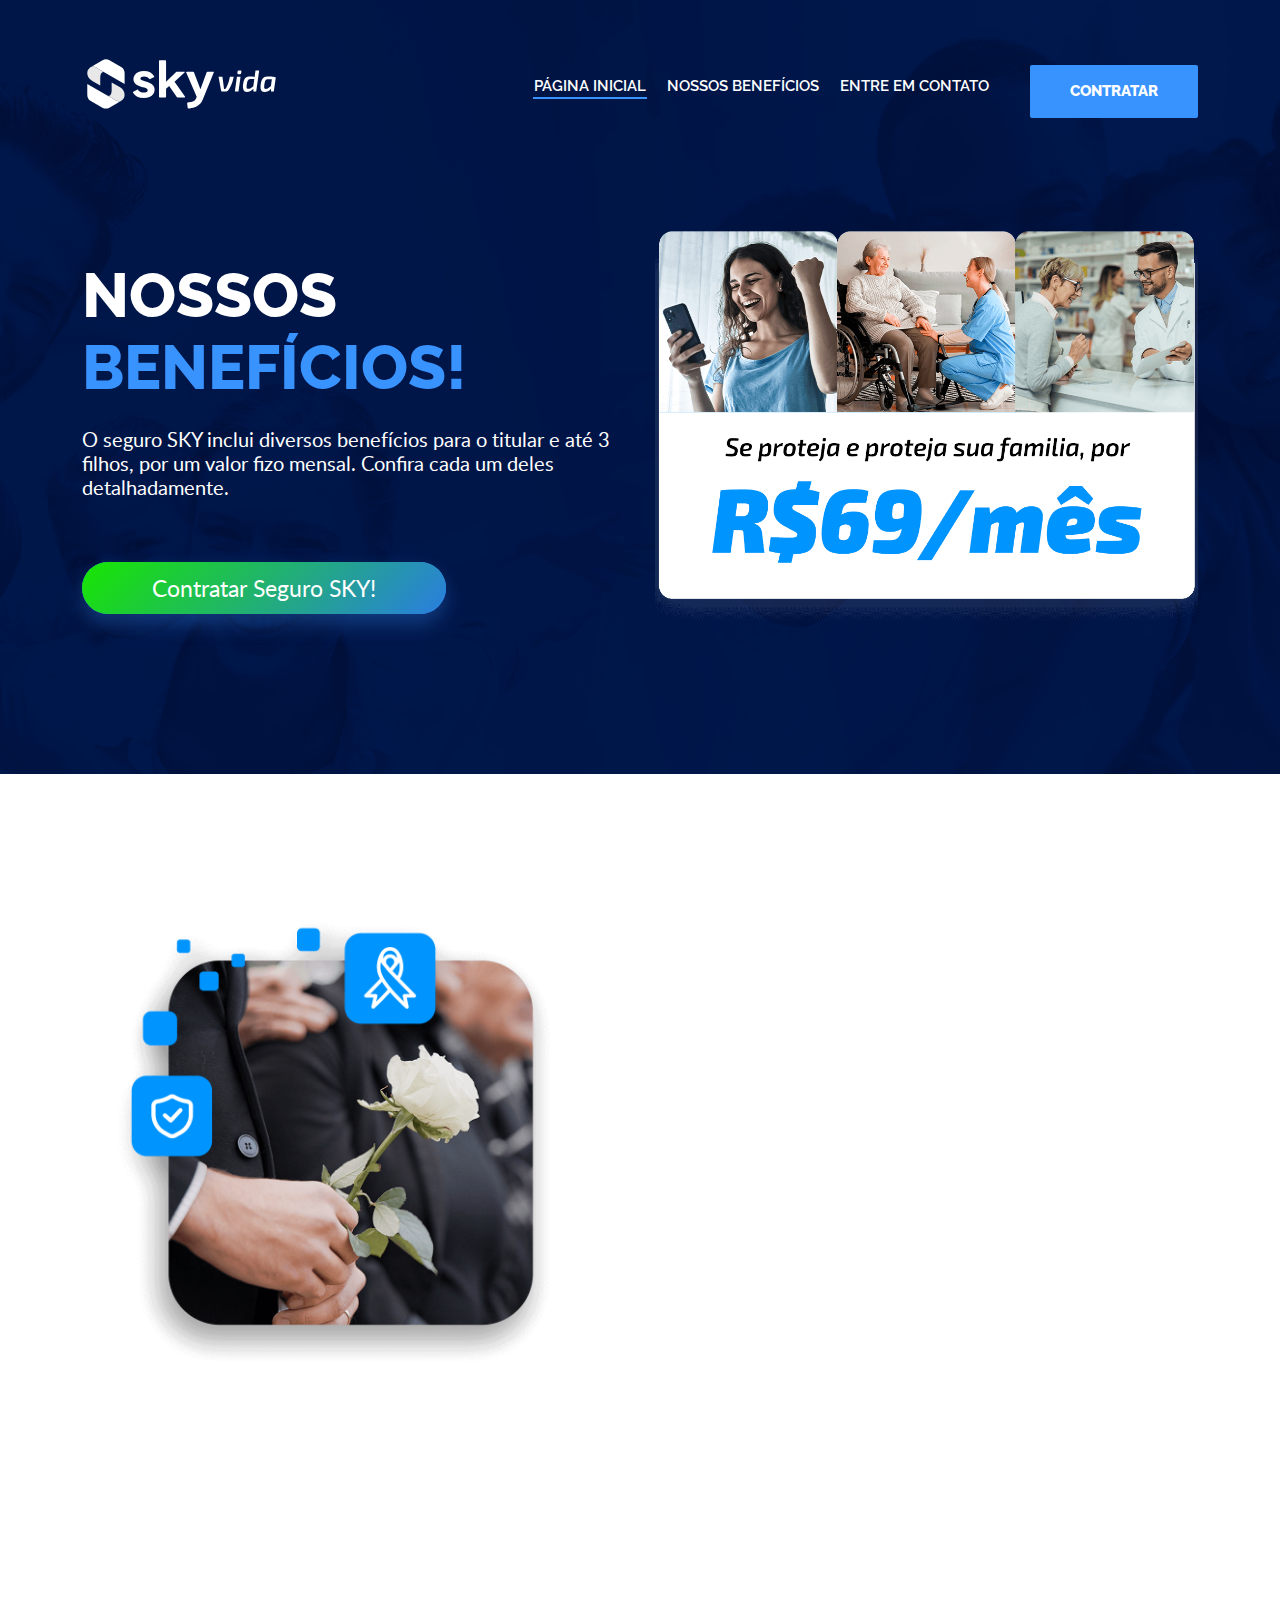
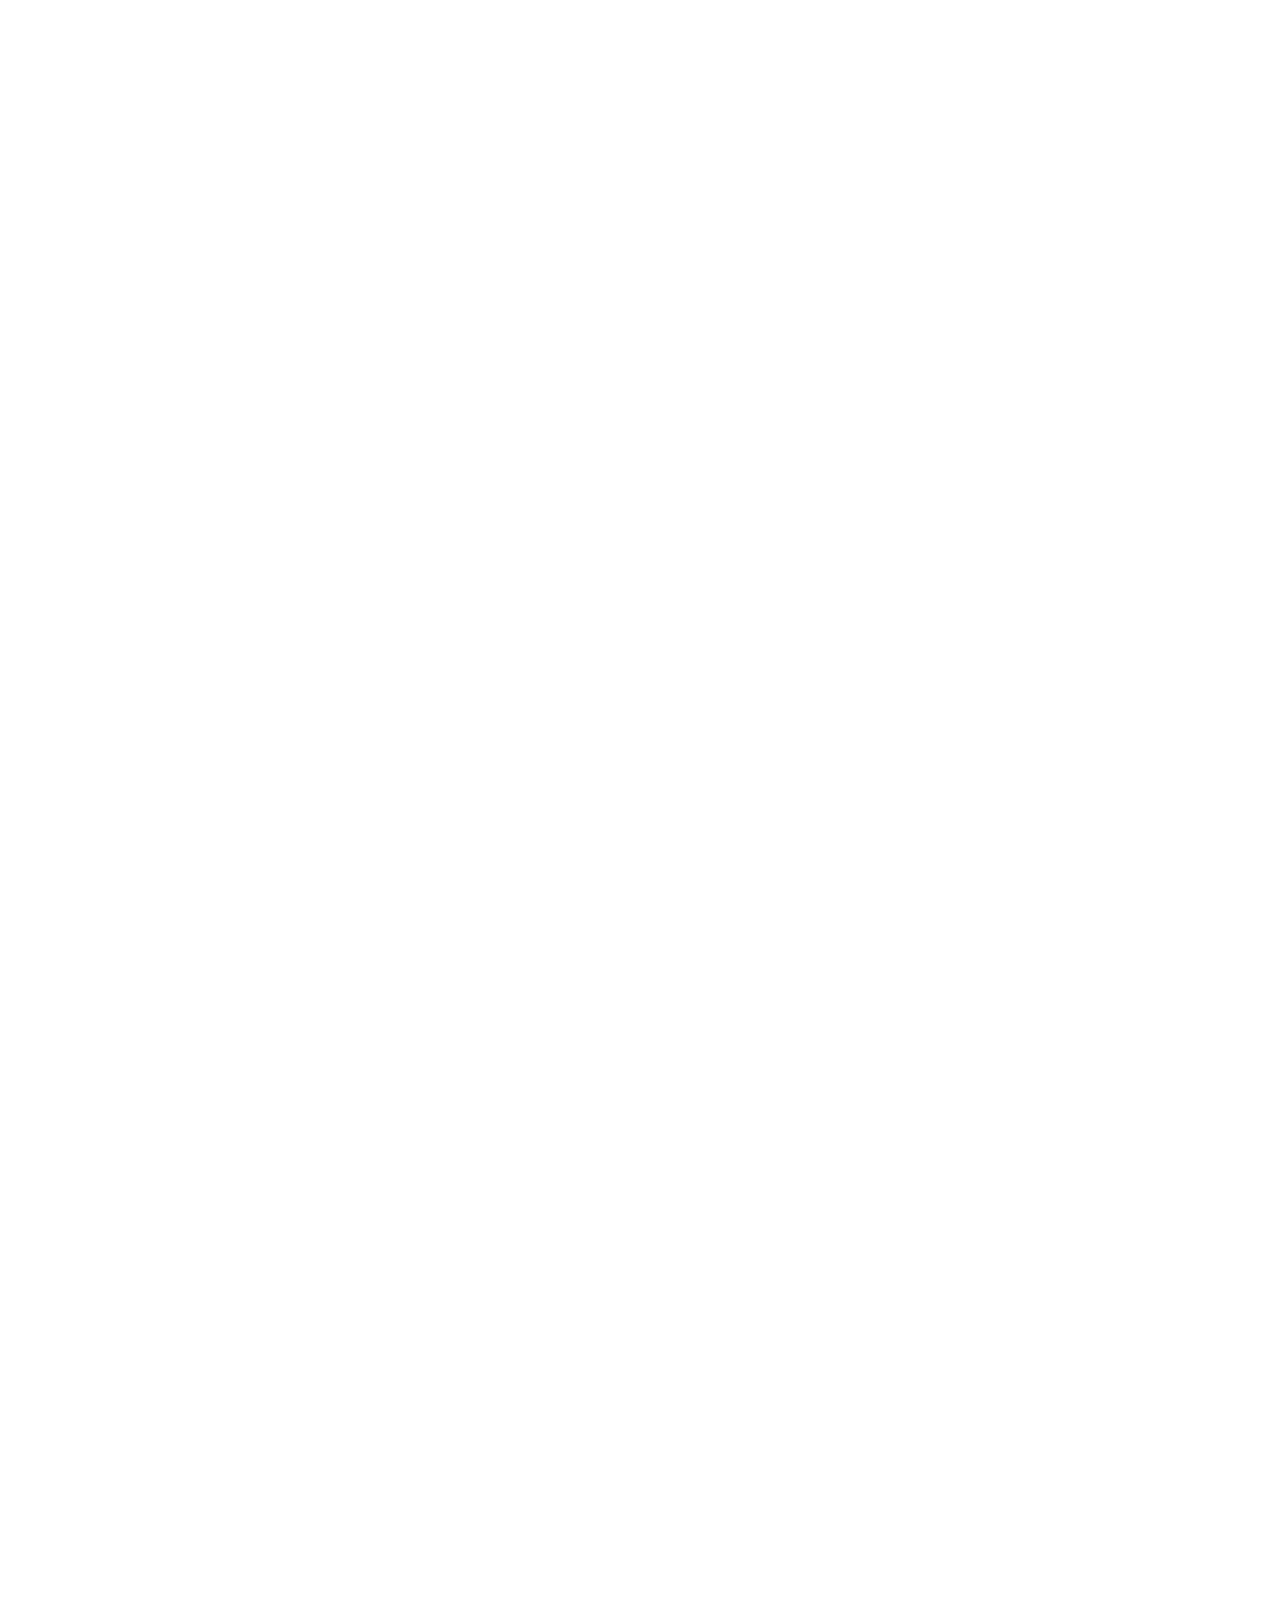
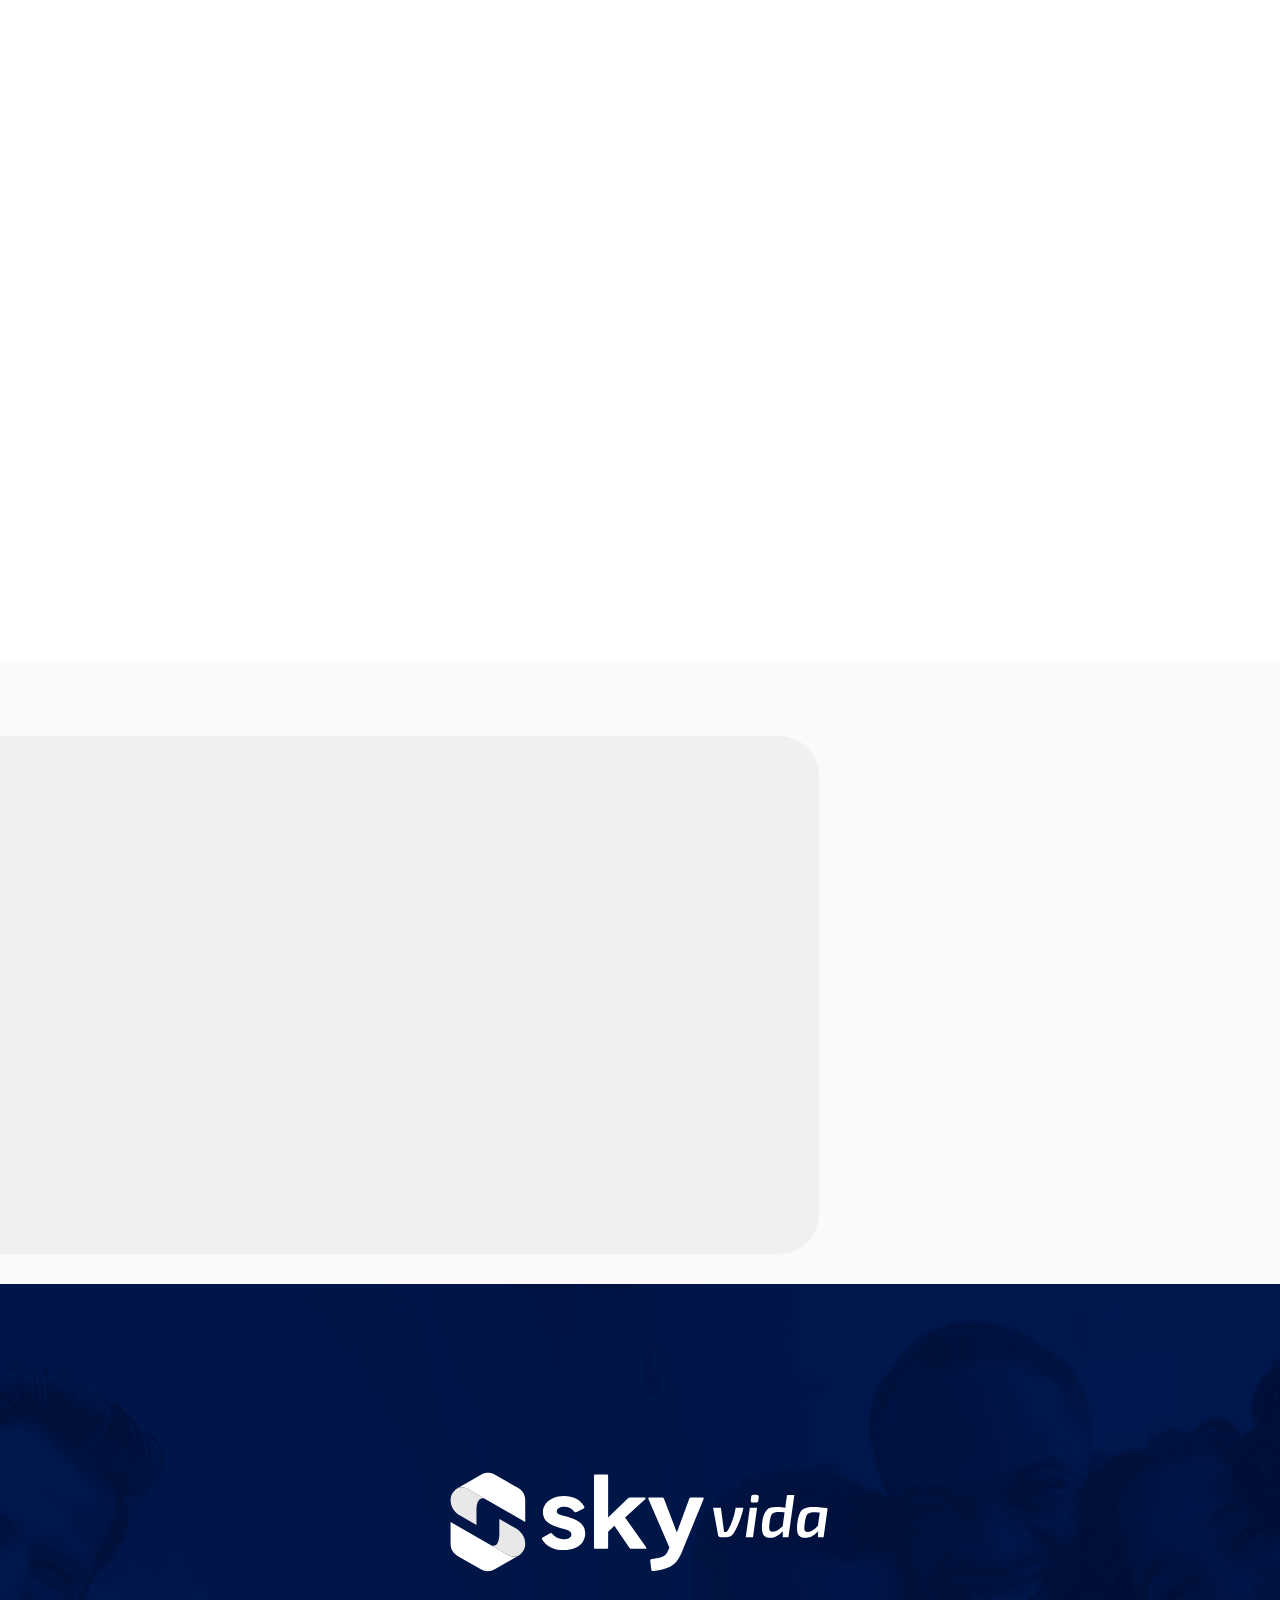
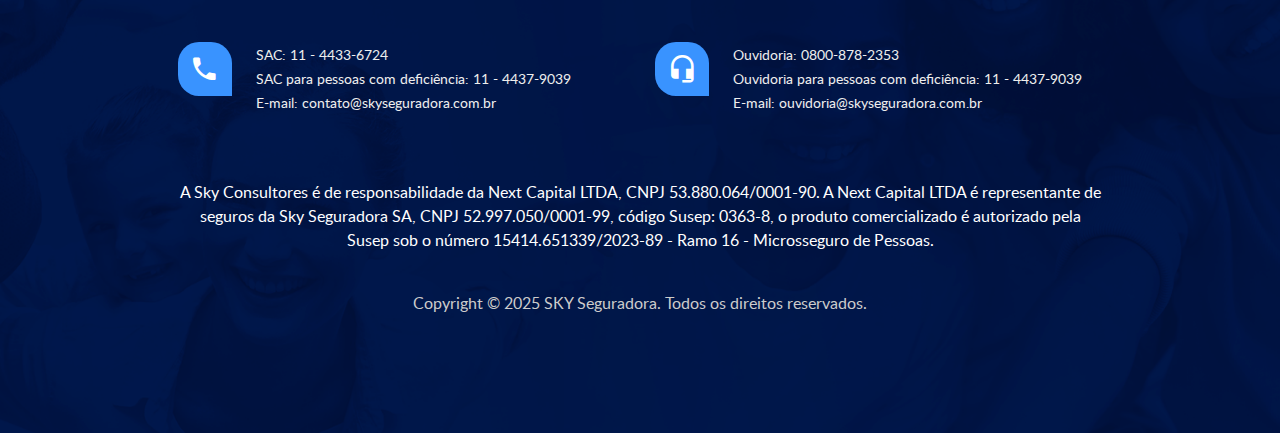
<file: beneficios.html>
<!doctype html>
<html class="no-js" lang="">
    <head>
        <meta charset="utf-8">
        <meta http-equiv="x-ua-compatible" content="ie=edge">
        <title>Benefícios | SKY Vida</title>
        <meta name="description" content="">
        <meta name="viewport" content="width=device-width, initial-scale=1">
        
		<!-- favicon
		============================================ -->		
        <link rel="shortcut icon" type="image/x-icon" href="img/favicon.ico">
		
		<!-- Google Fonts
		============================================ -->		
        <link href='https://fonts.googleapis.com/css?family=Raleway:400,800,700,600,500,300' rel='stylesheet' type='text/css'>
        
		<!-- style CSS
		============================================ -->
        <link rel="stylesheet" href="style.css">
        
		<!-- modernizr JS
		============================================ -->		
        <!-- <script src="js/vendor/modernizr-2.8.3.min.js"></script> -->
    </head>
    <body>
        <!--Header Area Start-->
        <header>
            <!--Mainmenu Start-->
            <div id="main-menu" class="sticker">
                <div class="container">
                    <div class="row  row-mob">
                        <div class="col-lg-4 col-md-2 d-lg-block nav-mob-left">
                            <div class="logo">
                                <a href="index.html"><img class="logo-nav" src="img/sky-vida-w.svg" alt="APNEW" /></a>
                            </div>
                        </div>
                        <div class="col-lg-8 col-md-10 d-none d-lg-block nav-infos">    
                            <div class="main-menu float-right">
                                <nav>
                                    <ul>
                                        <li class="active"><a href="index.html">Página Inicial</a></li>
                                        <li><a href="#about">Nossos Benefícios</a></li>
                                        <li><a href="#features">Entre em contato</a></li>
                                    </ul>
                                 </nav>
                            </div>
                            <button type="button" class="menu-btn button-default button-olive">Contratar</button>
                        </div>
                        <div class="col-sm-12 d-lg-none nav-mob-right">
                            <div class="mobile-menu">
                                <nav>
                                    <ul>                              
                                        <li class="active"><a href="#banner">Página Inicial</a></li>
                                        <li><a href="#about">Nossos Benefícios</a></li>
                                        <li><a href="#features">Entre em contato</a></li>
                                    </ul>
                                </nav>
                            </div>
                        </div>
                    </div>
                </div>
            </div>
            <!--End of Mainmenu-->
        </header>
            <!--End of Mainmenu-->
        </header>
        <!--End of Header Area-->
        <!--Banner Area Start-->
        <section class="banner-beneficios">
            <div class="container">
                <div class="row">
                    <div class="col-md-6">
                         <div class="banner-text">
                            <div class="banner-table-cell">
                                <h1 class="wow bounceInUp" data-wow-duration="2s" data-wow-delay="0s">Nossos <span>benefícios!</h1>
                                <p class="wow bounceInUp" data-wow-duration="2s" data-wow-delay=".2s">O seguro SKY inclui diversos benefícios para o titular e até 3 filhos, por um valor fizo mensal. Confira cada um deles detalhadamente.</p>
                                <div class="banner-buttons wow bounceInUp" data-wow-duration="2s" data-wow-delay=".4s">
                                    <a href="#" class="btn-modern">Contratar Seguro SKY!</a>
                                </div>
                            </div>
                        </div>
                    </div>
                    <div class="col-md-6">
                        <div class="img-beneficios">
                            <img src="img/img-beneficios.png" alt="">
                        </div>
                    </div>
                </div>
            </div>
        </section>
        <!--End of Banner Area-->
        <!--About Area Start-->
        <div class="about-area" id="about">
            <div class="container">
                <div class="row row-beneficios">
                    <div class="col-lg-6">
                        <div class="about-image wow fadeInLeft" data-wow-duration="2s" data-wow-delay="0s">
                            <img src="img/beneficios-funeral.png" alt="" class="floatright">
                        </div>
                    </div>
                    <div class="col-lg-6 col-adj">
                        <div class="beneficios-text wow bounceInRight" data-wow-duration="2s" data-wow-delay="0s">
                            <h2>Assistência Funeral Completa</span></h2>
                            <p>Em um dos momentos mais delicados da vida, você não pode se preocupar, deixa que a SKY cuida de tudo. O plano cobre todos os custos do funeral, que podem variar de R$ 10.000 a R$ 15.000, para você (Titular) e até mais 3 filhos.</p>
                            <div class="beneficios-p-flex wow bounceInRight" data-wow-duration="2s" data-wow-delay="0s" >
                                <div class="beneficios-icon-flex"><i class="zmdi zmdi-check-circle"></i><p>Urna mortuária</p></div>
                                <div class="beneficios-icon-flex"><i class="zmdi zmdi-check-circle"></i><p>Preparação do corpo</p></div>
                                <div class="beneficios-icon-flex"><i class="zmdi zmdi-check-circle"></i><p>Transporte</p></div>
                                <div class="beneficios-icon-flex"><i class="zmdi zmdi-check-circle"></i><p>Ornamentação</p></div>
                                <div class="beneficios-icon-flex"><i class="zmdi zmdi-check-circle"></i><p>Registro de óbito</p></div>
                                <div class="beneficios-icon-flex"><i class="zmdi zmdi-check-circle"></i><p>Sepultamento</p></div>
                            </div>
                        </div>
                    </div>
                </div>

                 <div class="row row-beneficios">
                    <div class="col-lg-6 col-adj">
                        <div class="beneficios-text wow bounceInLeft" data-wow-duration="2s" data-wow-delay="0s">
                            <h2>Seguro Contra Acidentes Pessoais</span></h2>
                            <p>Nosso seguro garante proteção financeira em casos de imprevistos causados por acidentes. Se o titular do plano sofrer uma queda, atropelamento ou até mesmo for vítima de crime, terá direito à cobertura.</p>
                            <div class="beneficios-p wow bounceInLeft" data-wow-duration="2s" data-wow-delay="0s" >
                                <div class="beneficios-icon"><i class="zmdi zmdi-check-circle"></i><p>Indenização por morte acidental: até R$ 50.000,00.</p></div>
                                <div class="beneficios-icon"><i class="zmdi zmdi-check-circle"></i><p>Cobertura em caso de invalidez por acidente: pagamento de até R$ 50.000,00 em caso de invalidez total ou valor proporcional em caso de invalidez parcial.</p></div>
                            </div>
                        </div>
                    </div>
                    <div class="col-lg-6">
                        <div class="about-image wow fadeInRight" data-wow-duration="2s" data-wow-delay="0s">
                            <img src="img/beneficios-acidentes.png" alt="" class="floatright">
                        </div>
                    </div>
                </div>
                
                <div class="row row-beneficios">
                    <div class="col-lg-6">
                        <div class="about-image wow fadeInLeft" data-wow-duration="2s" data-wow-delay="0s">
                            <img src="img/beneficios-telemedicina.png" alt="" class="floatright">
                        </div>
                    </div>
                    <div class="col-lg-6 col-adj">
                        <div class="beneficios-text wow bounceInRight" data-wow-duration="2s" data-wow-delay="0s">
                            <h2>Telemedicina 24 horas</h2>
                            <p>Com a telemedicina, o titular e até 3 filhos têm acesso a atendimento médico online de forma prática e rápida. Consultas disponíveis 24h por dia com clínico geral, além de especialistas como:</p>
                            <div class="beneficios-p-flex wow bounceInRight" data-wow-duration="2s" data-wow-delay="0s" >
                                <div class="beneficios-icon-flex"><i class="zmdi zmdi-check-circle"></i><p>Dermatologista</p></div>
                                <div class="beneficios-icon-flex"><i class="zmdi zmdi-check-circle"></i><p>Ginecologista</p></div>
                                <div class="beneficios-icon-flex"><i class="zmdi zmdi-check-circle"></i><p>Pediatra</p></div>
                                <div class="beneficios-icon-flex"><i class="zmdi zmdi-check-circle"></i><p>Nutricionista</p></div>
                                <div class="beneficios-icon-flex"><i class="zmdi zmdi-check-circle"></i><p>Psicólogo</p></div>
                                <div class="beneficios-icon-flex"><i class="zmdi zmdi-check-circle"></i><p>Veterinário</p></div>
                            </div>
                        </div>
                    </div>
                </div>

                <div class="row row-beneficios">
                    <div class="col-lg-6 col-adj">
                        <div class="beneficios-text wow bounceInLeft" data-wow-duration="2s" data-wow-delay="0s">
                            <h2>Descontos exclusivos</span></h2>
                            <p>Com o plano, você garante economia real no dia a dia com descontos em farmácias e óticas.</p>
                            <div class="beneficios-p wow bounceInLeft" data-wow-duration="2s" data-wow-delay="0s" >
                                <div class="beneficios-icon"><i class="zmdi zmdi-check-circle"></i><p>Farmácias: Até 12% de desconto na Rede Droga Raia e Drogasil.</p></div>
                                <div class="beneficios-icon"><i class="zmdi zmdi-check-circle"></i><p>Óticas: desconto em óculos e lentes em redes credenciadas.</p></div>
                                <div class="beneficios-icon"><i class="zmdi zmdi-check-circle"></i><p>Exame de vista grátis (válido apenas no estado de São Paulo)</p></div>
                            </div>
                        </div>
                    </div>
                    <div class="col-lg-6">
                        <div class="about-image wow fadeInRight" data-wow-duration="2s" data-wow-delay="0s">
                            <img src="img/beneficios-descontos.png" alt="" class="floatright">
                        </div>
                    </div>
                </div>

                <div class="row row-beneficios">
                    <div class="col-lg-6">
                        <div class="about-image wow fadeInLeft" data-wow-duration="2s" data-wow-delay="0s">
                            <img src="img/beneficios-sorteios.png" alt="" class="floatright">
                        </div>
                    </div>
                    <div class="col-lg-6 col-adj">
                        <div class="beneficios-text wow bounceInRight" data-wow-duration="2s" data-wow-delay="0s">
                            <h2>Sorteios semanais</h2>
                            <p>Sendo um cliente SKY, você concorre toda semana a sorteios em dinheiro, que saem todo sábado diretamente pela Loteria Federal, garantindo confiança e credibilidade.</p>
                            <div class="beneficios-p wow bounceInRight" data-wow-duration="2s" data-wow-delay="0s" >
                                <p>Sorteios no valor de R$5.000,00 toda semana!</p>
                            </div>
                        </div>
                    </div>
                </div>

            </div>
        </div>
        <!--End of About Area-->
        <!--Service Area Start-->
         <div class="video-area">
            <div class="container">
                <div class="row row-ajuste">
                    <div class="col-md-6">
                        <div class="beneficios-text about-ajuste wow fadeInLeft" data-wow-duration="1.5s" data-wow-delay="0s">
                            <h2>Quer entender melhor o Seguro SKY? <span> Se liga:</span></h2>
                            <p>Assista o vídeo que fizemos em <b> parceria com o apresentador Ciro Botini,</b> e entenda como funciona o Skylife, quais suas vantagens para quem assina, e os valores que você irá ofertar.</p>
                            <div class="banner-buttons">
                                <a href="#" class="btn-modern">Contratar Seguro SKY!</a>
                            </div>
                        </div>
                    </div>
                    <div class="col-md-6 wow fadeInRight" data-wow-duration="1.5s" data-wow-delay="0s">
                        <div class="div-video">
                               <iframe 
                                    loading="lazy" 
                                    width="100%" 
                                    class="video-tag" 
                                    src="https://www.youtube.com/embed/vWuxdBrfgR4?si=zycTCQC9_oEafja5" 
                                    frameborder="0" 
                                    allow="autoplay; encrypted-media" 
                                    allowfullscreen>
                                    </iframe>
                            </div>
                    </div>
                </div>
            </div>
        </div>

      
        <!--Footer Area Start-->
        <footer class="footer-area" id="support">
            <div class="footer-bg"></div>
            <div class="container">
                <div class="row row-ajuste">
                    <div class="col-md-12">
                        <div class="text-center">
                            <img width="400" src="img/sky-vida-w.svg" alt="">
                        </div>
                    </div>
                </div>
                <div class="row mb-n-30px row-ajuste">
                    <div class="col-lg-5 mb-30px">
                        <div class="conatct-info">
                            <div class="single-contact-info">
                                <div class="contact-icon">
                                    <i class="zmdi zmdi-phone"></i>
                                </div>
                                <div class="contact-text">
                                    <span>SAC: 11 - 4433-6724
                                            <br>  SAC para pessoas com deficiência: 11 - 4437-9039
                                            <br>  E-mail: contato@skyseguradora.com.br</span>
                                </div>
                            </div>
                        </div>
                    </div>  
                    <div class="col-lg-5 mb-30px">
                        <div class="conatct-info">      
                            <div class="single-contact-info">
                                <div class="contact-icon">
                                    <i class="zmdi zmdi-headset-mic"></i>
                                </div>
                                <div class="contact-text">
                                    <span>Ouvidoria: 0800-878-2353
                                            <br>  Ouvidoria para pessoas com deficiência: 11 - 4437-9039
                                            <br> E-mail: ouvidoria@skyseguradora.com.br</span>
                                </div>
                            </div>
                        </div>
                    </div>
                </div>
                <div class="row row-ajuste">
                    <div class="col-lg-10">
                        <div class="newsletter text-center">
                            <p class="text-white">A Sky Consultores é de responsabilidade da Next Capital LTDA, CNPJ 53.880.064/0001-90. A Next Capital LTDA é representante de seguros da Sky Seguradora SA, CNPJ 52.997.050/0001-99, código Susep: 0363-8, o produto comercializado é autorizado pela Susep sob o número 15414.651339/2023-89 - Ramo 16 - Microsseguro de Pessoas.</p>
                        </div>
                    </div>
                </div>
                <div class="row row-ajuste">
                    <div class="col-md-8">
                        <div class="footer-text text-center">
                            <span>Copyright © 2025 SKY Seguradora. Todos os direitos reservados.</span>
                        </div>    
                    </div>    
                </div>
            </div>
        </footer>
        <!--End of Footer Area-->
        
		<!-- jquery
		============================================ -->		
        <script src="js/vendor/jquery-1.12.3.min.js"></script>
        
		<!-- bootstrap JS
		============================================ -->		
        <script src="js/bootstrap.min.js"></script>
		
		<!-- wow JS
		============================================ -->		
        <script src="js/wow.min.js"></script>
        
		<!-- meanmenu JS
		============================================ -->		
         <script src="js/jquery.meanmenu.js"></script>

		<!-- Ajax JS
		============================================ -->		
        <script src="js/ajax.js"></script>
        
		<!-- scrollUp JS
		============================================ -->		
        <script src="js/jquery.scrollUp.min.js"></script>
        
		<!-- Slick JS
		============================================ -->		
        <script src="js/slick.min.js"></script>
        
		<!-- Nav JS
		============================================ -->		
        <script src="js/jquery.nav.js"></script>
        
        <!-- 3D Carousel JS
		============================================ -->	
        <script src="js/jquery.resize.ex.js"></script>
        <script src="js/waitforimages.js"></script>
        <script src="js/jquery.carousel-3d.min.js"></script>
        
		<!-- plugins JS
		============================================ -->		
        <script src="js/plugins.js"></script>
        
		<!-- main JS
		============================================ -->		
        <script src="js/main.js"></script>
    </body>
</html>
</file>
<file: style.css>
@import 'css/bootstrap.min.css';
@import 'css/font-awesome.min.css';
@import 'css/jquery.carousel-3d.default.css';
@import 'css/slick.css';
@import 'css/jquery-ui.css';
@import 'css/meanmenu.min.css';
@import 'css/animate.css';
@import 'css/material-design-iconic-font.css';
@import 'css/material-design-iconic-font.min.css';
@import 'css/style.css';
@import 'css/responsive.css';
</file>
